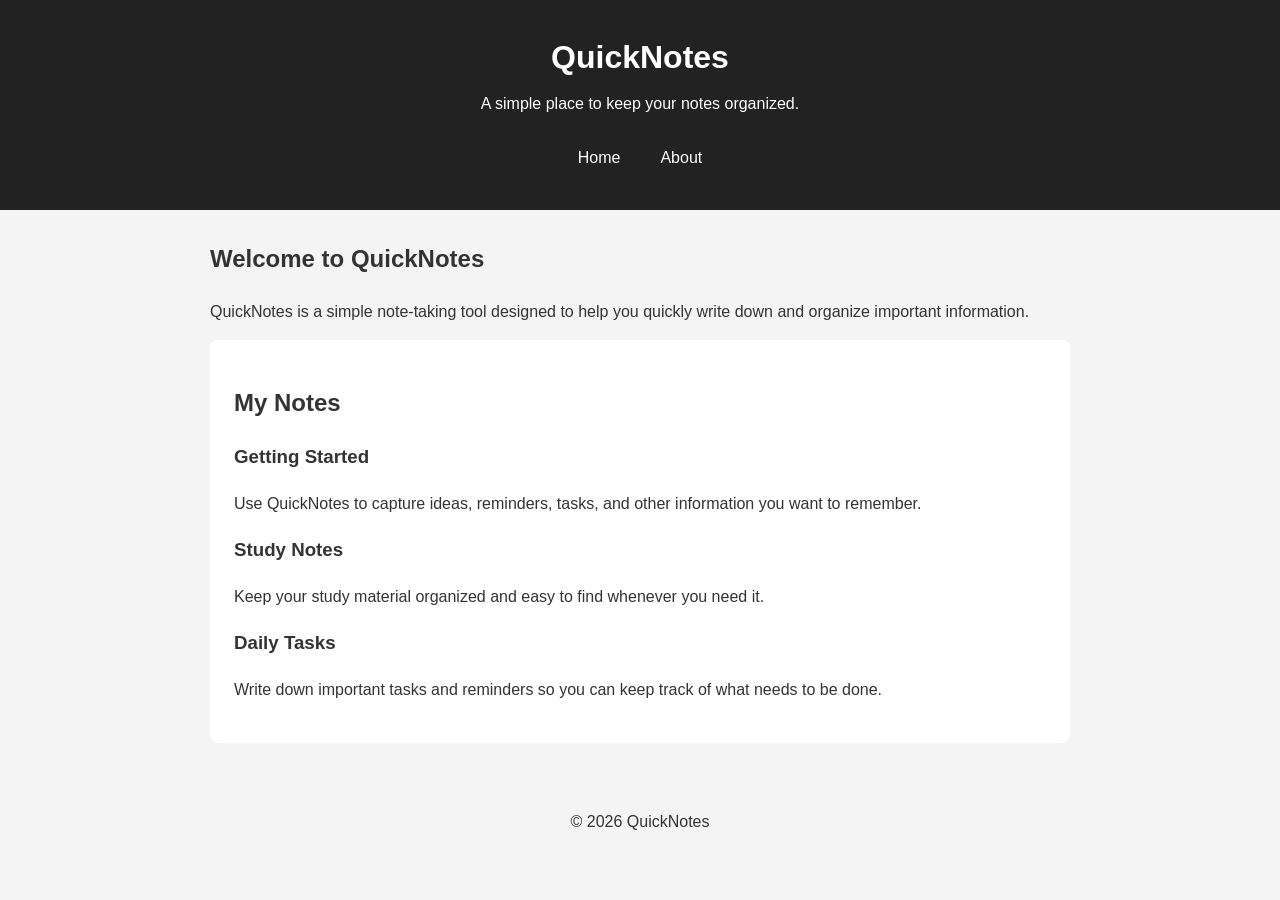
<file: day2/index.html>
<!DOCTYPE html>
<html lang="en">
<head>
    <meta charset="UTF-8">
    <meta name="viewport" content="width=device-width, initial-scale=1.0">
    <link rel="stylesheet" href="style.css">
    <title>QuickNotes</title>
</head>
<body>

<header>
    <h1>QuickNotes</h1>
    <p>A simple place to keep your notes organized.</p>

    <nav>
        <a href="index.html">Home</a>
        <a href="about.html">About</a>
    </nav>
</header>

<main>
    <h2>Welcome to QuickNotes</h2>

    <p>QuickNotes is a simple note-taking tool designed to help you quickly write down and organize important information.</p>

    <section>
        <h2>My Notes</h2>

        <article>
            <h3>Getting Started</h3>
            <p>Use QuickNotes to capture ideas, reminders, tasks, and other information you want to remember.</p>
        </article>

        <article>
            <h3>Study Notes</h3>
            <p>Keep your study material organized and easy to find whenever you need it.</p>
        </article>

        <article>
            <h3>Daily Tasks</h3>
            <p>Write down important tasks and reminders so you can keep track of what needs to be done.</p>
        </article>
    </section>
</main>

<footer>
    <p>&copy; 2026 QuickNotes</p>
</footer>

</body>
</html>
</file>
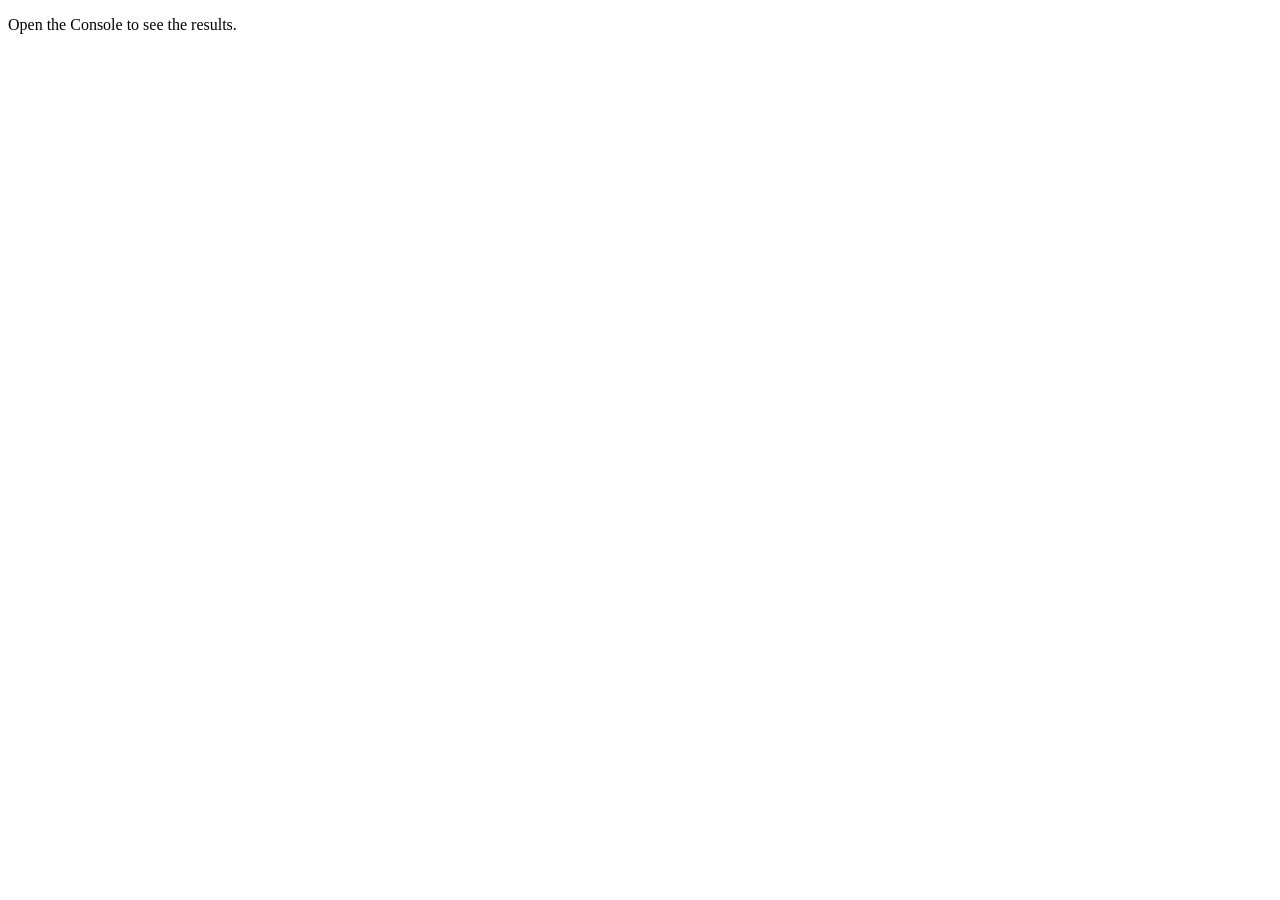
<file: day3/index.html>
<!DOCTYPE html>
<html lang="en">
<head>
    <meta charset="UTF-8">
    <meta name="viewport" content="width=device-width, initial-scale=1.0">
    <title>Notes Toolkit</title>
    <script src="script.js" defer></script>
</head>
<body>

<p>Open the Console to see the results.</p>

</body>
</html>
</file>
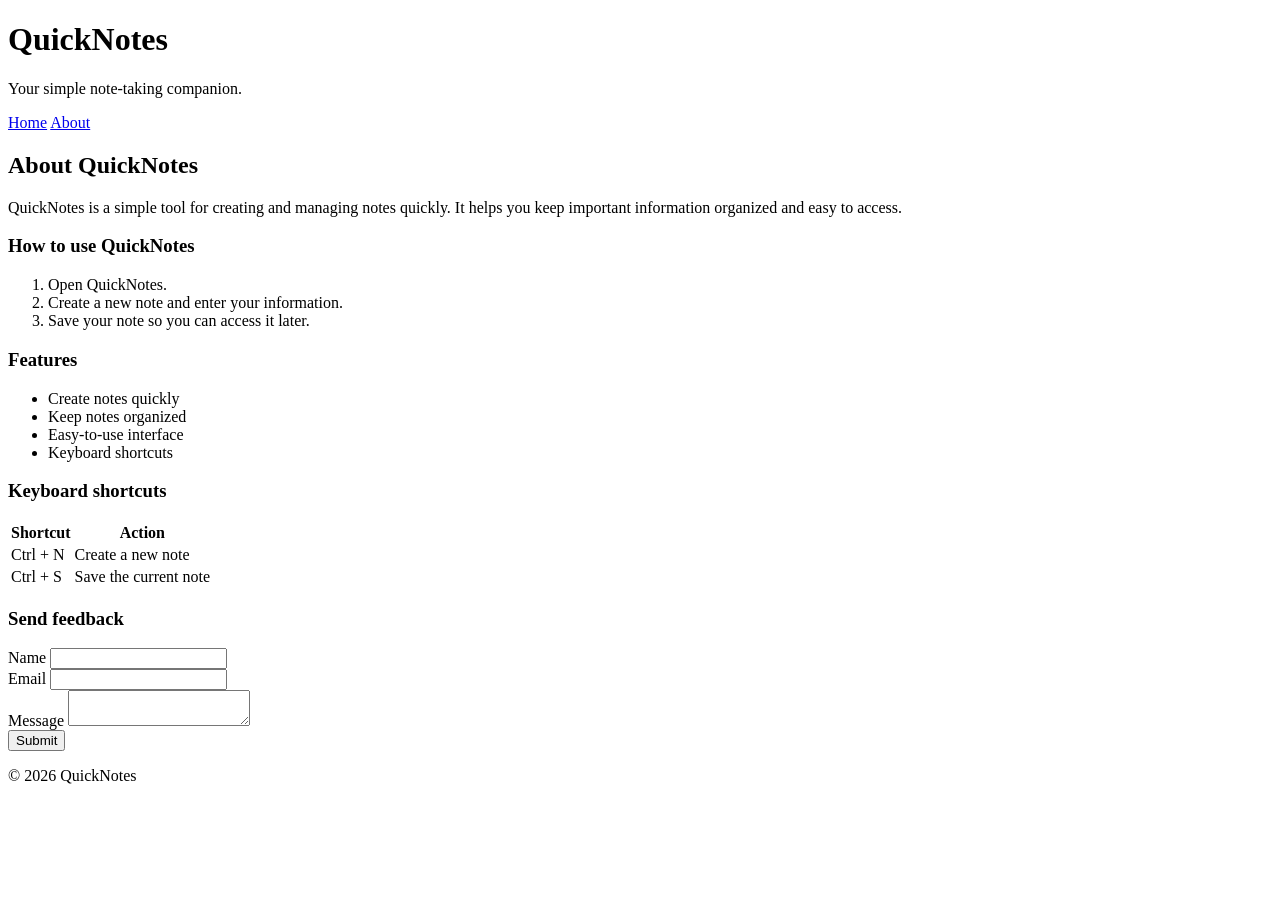
<file: day 1/about.html>
<!DOCTYPE html>
<html lang="en">
<head>
    <meta charset="UTF-8">
    <meta name="viewport" content="width=device-width, initial-scale=1.0">
    <title>About QuickNotes</title>
</head>
<body>

<header>
    <h1>QuickNotes</h1>
    <p>Your simple note-taking companion.</p>

    <nav>
        <a href="../../src/index.html">Home</a>
        <a href="about.html">About</a>
    </nav>
</header>

<main>
    <h2>About QuickNotes</h2>

    <p>QuickNotes is a simple tool for creating and managing notes quickly. It helps you keep important information organized and easy to access.</p>

    <section>
        <h3>How to use QuickNotes</h3>
        <ol>
            <li>Open QuickNotes.</li>
            <li>Create a new note and enter your information.</li>
            <li>Save your note so you can access it later.</li>
        </ol>
    </section>

    <section>
        <h3>Features</h3>
        <ul>
            <li>Create notes quickly</li>
            <li>Keep notes organized</li>
            <li>Easy-to-use interface</li>
            <li>Keyboard shortcuts</li>
        </ul>
    </section>

    <section>
        <h3>Keyboard shortcuts</h3>
        <table>
            <thead>
            <tr>
                <th>Shortcut</th>
                <th>Action</th>
            </tr>
            </thead>
            <tbody>
            <tr>
                <td>Ctrl + N</td>
                <td>Create a new note</td>
            </tr>
            <tr>
                <td>Ctrl + S</td>
                <td>Save the current note</td>
            </tr>
            </tbody>
        </table>
    </section>

    <section>
        <h3>Send feedback</h3>

        <form>
            <div>
                <label for="name">Name</label>
                <input type="text" id="name" name="name" required>
            </div>

            <div>
                <label for="email">Email</label>
                <input type="email" id="email" name="email" required>
            </div>

            <div>
                <label for="message">Message</label>
                <textarea id="message" name="message" required></textarea>
            </div>

            <button type="submit">Submit</button>
        </form>
    </section>
</main>

<footer>
    <p>&copy; 2026 QuickNotes</p>
</footer>

</body>
</html>
</file>
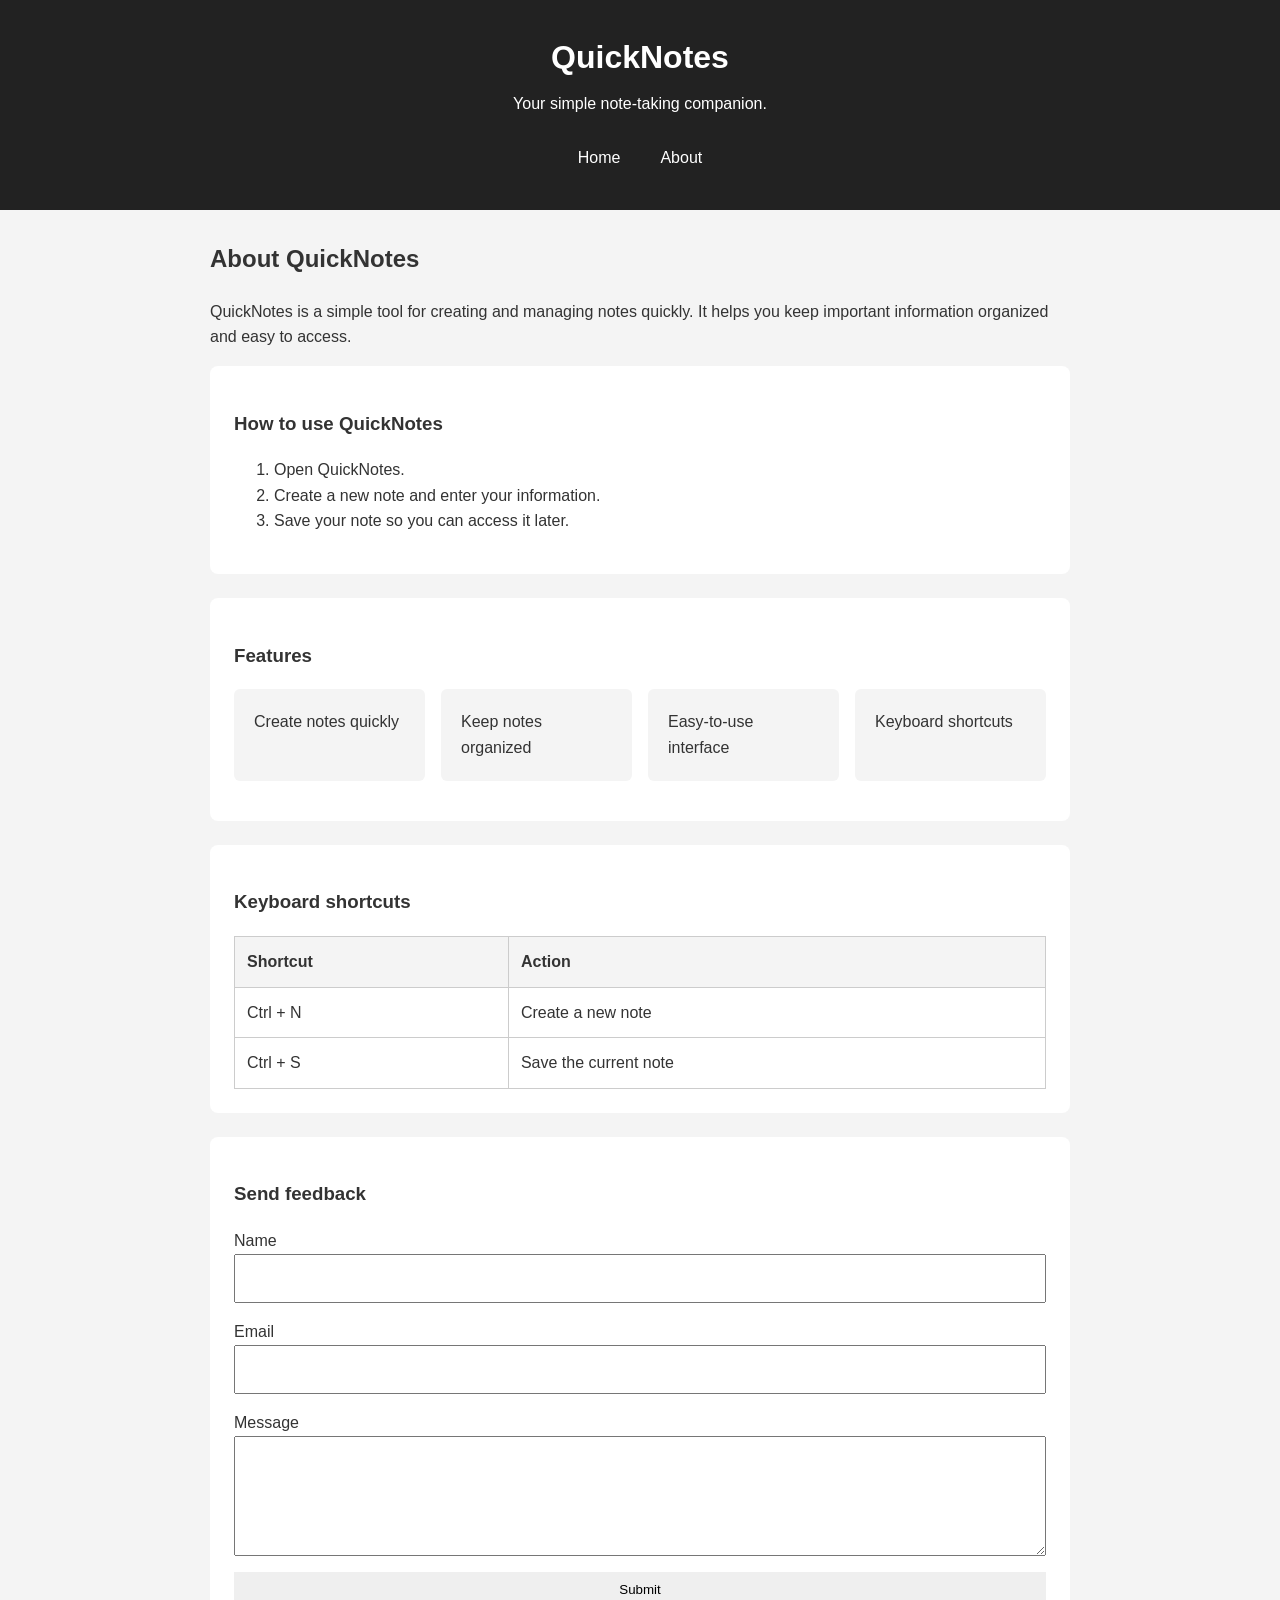
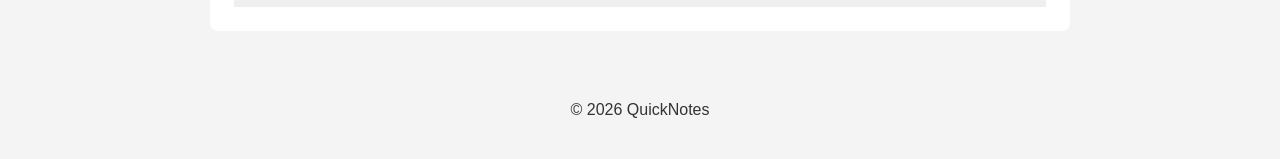
<file: day2/about.html>
<!DOCTYPE html>
<html lang="en">


<head>
    <meta charset="UTF-8">
    <meta name="viewport" content="width=device-width, initial-scale=1.0">
    <link rel="stylesheet" href="style.css">
    <title>About QuickNotes</title>
</head>
<body>

<header>
    <h1>QuickNotes</h1>
    <p>Your simple note-taking companion.</p>

    <nav>
        <a href="../../src/index.html">Home</a>
        <a href="about.html">About</a>
    </nav>
</header>

<main>
    <h2>About QuickNotes</h2>

    <p>QuickNotes is a simple tool for creating and managing notes quickly. It helps you keep important information organized and easy to access.</p>

    <section>
        <h3>How to use QuickNotes</h3>
        <ol>
            <li>Open QuickNotes.</li>
            <li>Create a new note and enter your information.</li>
            <li>Save your note so you can access it later.</li>
        </ol>
    </section>

    <section>
        <h3>Features</h3>
        <ul class="features">
            <li>Create notes quickly</li>
            <li>Keep notes organized</li>
            <li>Easy-to-use interface</li>
            <li>Keyboard shortcuts</li>
        </ul>
    </section>

    <section>
        <h3>Keyboard shortcuts</h3>
        <table>
            <thead>
            <tr>
                <th>Shortcut</th>
                <th>Action</th>
            </tr>
            </thead>
            <tbody>
            <tr>
                <td>Ctrl + N</td>
                <td>Create a new note</td>
            </tr>
            <tr>
                <td>Ctrl + S</td>
                <td>Save the current note</td>
            </tr>
            </tbody>
        </table>
    </section>

    <section>
        <h3>Send feedback</h3>

        <form>
            <div>
                <label for="name">Name</label>
                <input type="text" id="name" name="name" required>
            </div>

            <div>
                <label for="email">Email</label>
                <input type="email" id="email" name="email" required>
            </div>

            <div>
                <label for="message">Message</label>
                <textarea id="message" name="message" required></textarea>
            </div>

            <button type="submit">Submit</button>
        </form>
    </section>
</main>

<footer>
    <p>&copy; 2026 QuickNotes</p>
</footer>

</body>
</html>
</file>
<file: day2/style.css>
* {
    box-sizing: border-box;
}

body {
    margin: 0;
    font-family: Arial, sans-serif;
    line-height: 1.6;
    background-color: #f4f4f4;
    color: #333;
}

header {
    background-color: #222;
    color: white;
    text-align: center;
    padding: 32px 20px;
}

header h1 {
    margin: 0;
}

header p {
    margin: 8px 0 20px;
}

nav {
    display: flex;
    justify-content: center;
    gap: 16px;
}

nav a {
    color: white;
    text-decoration: none;
    padding: 8px 12px;
    transition: background-color 0.3s ease, color 0.3s ease;
}

nav a:hover {
    background-color: white;
    color: #222;
}

main {
    max-width: 900px;
    margin: 30px auto;
    padding: 0 20px;
}

section {
    background-color: white;
    padding: 24px;
    margin-bottom: 24px;
    border-radius: 8px;
}

.features {
    display: grid;
    grid-template-columns: repeat(auto-fit, minmax(180px, 1fr));
    gap: 16px;
    padding: 0;
    list-style: none;
}

.features li {
    background-color: #f4f4f4;
    padding: 20px;
    border-radius: 6px;
}

table {
    width: 100%;
    border-collapse: collapse;
}

th,
td {
    border: 1px solid #ccc;
    padding: 12px;
    text-align: left;
}

th {
    background-color: #f4f4f4;
}

form {
    display: flex;
    flex-direction: column;
    gap: 16px;
}

form div {
    display: flex;
    flex-direction: column;
}

input,
textarea {
    width: 100%;
    padding: 10px;
    font: inherit;
}

textarea {
    min-height: 120px;
    resize: vertical;
}

button {
    padding: 10px 18px;
    border: none;
    cursor: pointer;
    transition: background-color 0.3s ease, transform 0.2s ease;
}

button:hover {
    background-color: #ddd;
    transform: translateY(-2px);
}

footer {
    text-align: center;
    padding: 20px;
}

@media (max-width: 600px) {
    header {
        padding: 20px 12px;
    }

    header h1 {
        font-size: 1.6rem;
    }

    header p {
        font-size: 0.9rem;
    }

    main {
        padding: 0 12px;
        margin: 20px auto;
    }

    section {
        padding: 16px;
    }
}
</file>
